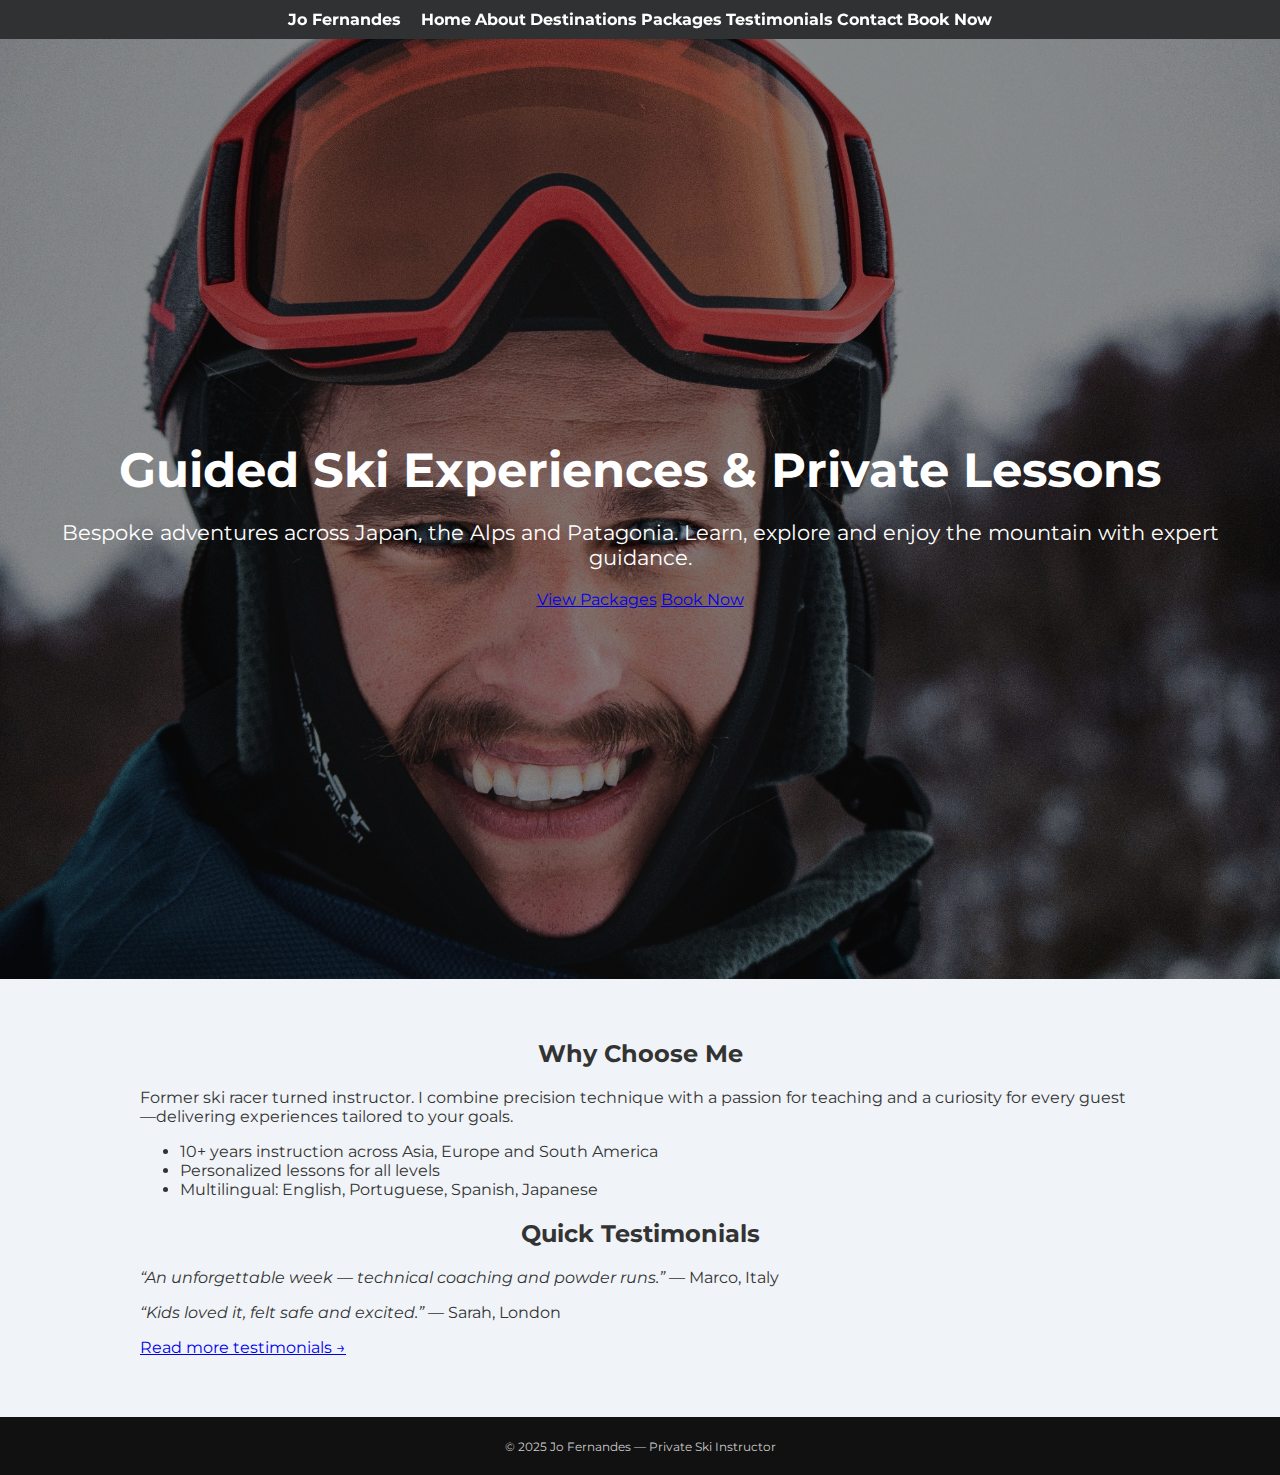
<file: index.html>
<!doctype html>
<html lang="en">
<head><meta charset="utf-8"><meta name="viewport" content="width=device-width,initial-scale=1">
<title>Jo Fernandes - Ski Guide</title>
<link href="https://fonts.googleapis.com/css2?family=Montserrat:wght@400;700&display=swap" rel="stylesheet">
<link rel="icon" href="assets/favicon.ico">
<link rel="stylesheet" href="assets/style.css">
</head>
<body>

<nav>
  <div class="nav-left">
    <a href="index.html">Jo Fernandes</a>
  </div>
  <div class="nav-right">
    <a href="index.html">Home</a>
    <a href="about.html">About</a>
    <a href="destinations.html">Destinations</a>
    <a href="packages.html">Packages</a>
    <a href="testimonials.html">Testimonials</a>
    <a href="contact.html">Contact</a>
    <a class="book-now" href="contact.html">Book Now</a>
  </div>
</nav>

<header class="hero">
  <div class="header-inner">
    <h1>Guided Ski Experiences & Private Lessons</h1>
    <p>Bespoke adventures across Japan, the Alps and Patagonia. Learn, explore and enjoy the mountain with expert guidance.</p>
    <a class="btn" href="packages.html">View Packages</a> <a class="btn" href="contact.html">Book Now</a>
  </div>
</header>

<main class="container">
  <section class="section-row">
    <div class="card">
      <h2>Why Choose Me</h2>
      <p>Former ski racer turned instructor. I combine precision technique with a passion for teaching and a curiosity for every guest—delivering experiences tailored to your goals.</p>
      <ul>
        <li>10+ years instruction across Asia, Europe and South America</li>
        <li>Personalized lessons for all levels</li>
        <li>Multilingual: English, Portuguese, Spanish, Japanese</li>
      </ul>
    </div>
    <div class="card">
      <h2>Quick Testimonials</h2>
      <p><em>“An unforgettable week — technical coaching and powder runs.”</em> — Marco, Italy</p>
      <p><em>“Kids loved it, felt safe and excited.”</em> — Sarah, London</p>
      <p><a href="testimonials.html">Read more testimonials →</a></p>
    </div>
  </section>
</main>

<footer><small>&copy; 2025 Jo Fernandes — Private Ski Instructor</small></footer>
</body></html>
</file>
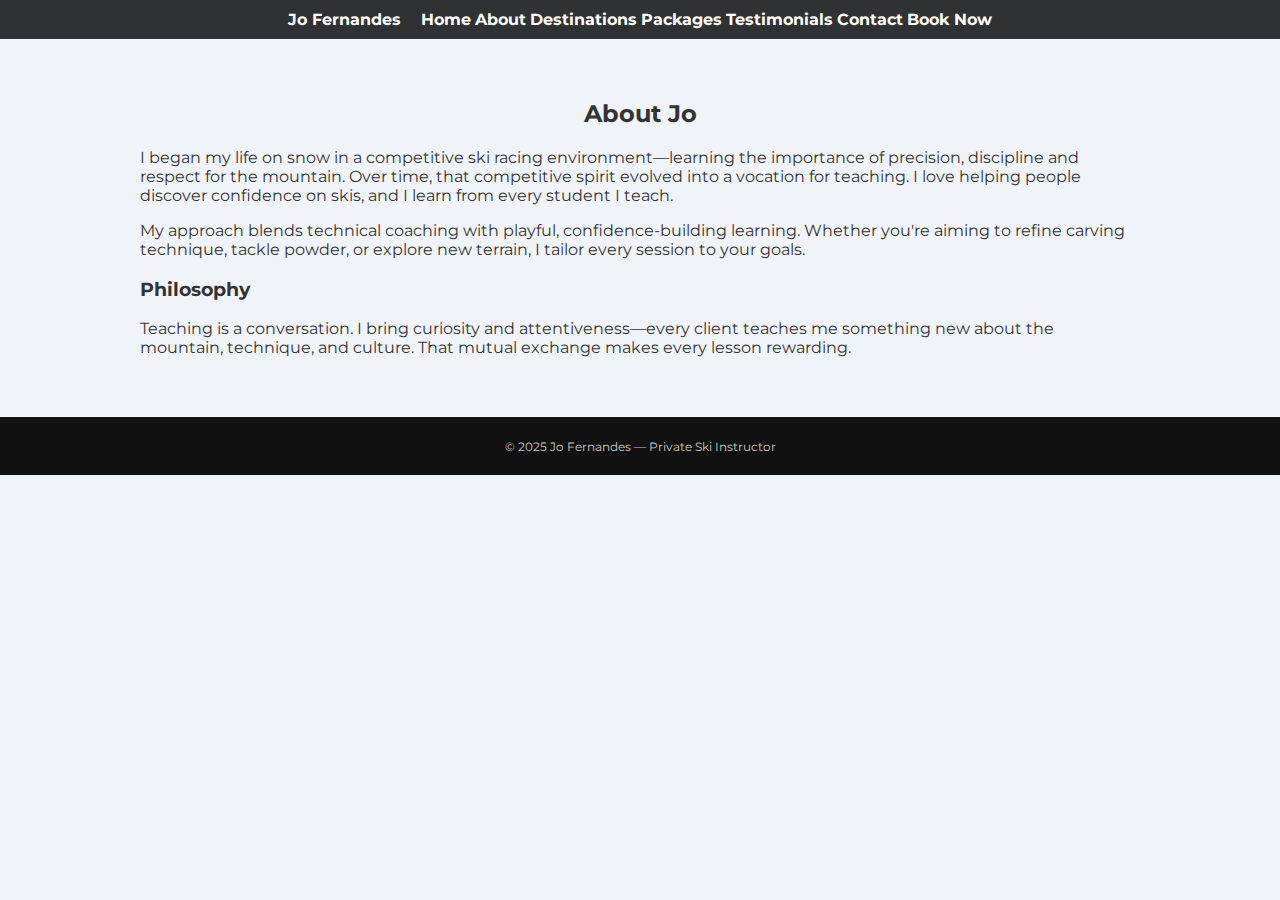
<file: about.html>
<!doctype html>
<html lang="en"><head><meta charset="utf-8"><meta name="viewport" content="width=device-width,initial-scale=1">
<title>About — Jo Fernandes</title>
<link href="https://fonts.googleapis.com/css2?family=Montserrat:wght@400;700&display=swap" rel="stylesheet">
<link rel="stylesheet" href="assets/style.css">
</head><body>

<nav>
  <div class="nav-left">
    <a href="index.html">Jo Fernandes</a>
  </div>
  <div class="nav-right">
    <a href="index.html">Home</a>
    <a href="about.html">About</a>
    <a href="destinations.html">Destinations</a>
    <a href="packages.html">Packages</a>
    <a href="testimonials.html">Testimonials</a>
    <a href="contact.html">Contact</a>
    <a class="book-now" href="contact.html">Book Now</a>
  </div>
</nav>

<main class="container">
  <section class="card">
    <h2>About Jo</h2>
    <p>I began my life on snow in a competitive ski racing environment—learning the importance of precision, discipline and respect for the mountain. Over time, that competitive spirit evolved into a vocation for teaching. I love helping people discover confidence on skis, and I learn from every student I teach.</p>
    <p>My approach blends technical coaching with playful, confidence-building learning. Whether you're aiming to refine carving technique, tackle powder, or explore new terrain, I tailor every session to your goals.</p>
    <h3>Philosophy</h3>
    <p>Teaching is a conversation. I bring curiosity and attentiveness—every client teaches me something new about the mountain, technique, and culture. That mutual exchange makes every lesson rewarding.</p>
  </section>
</main>
<footer><small>&copy; 2025 Jo Fernandes — Private Ski Instructor</small></footer>
</body></html>
</file>
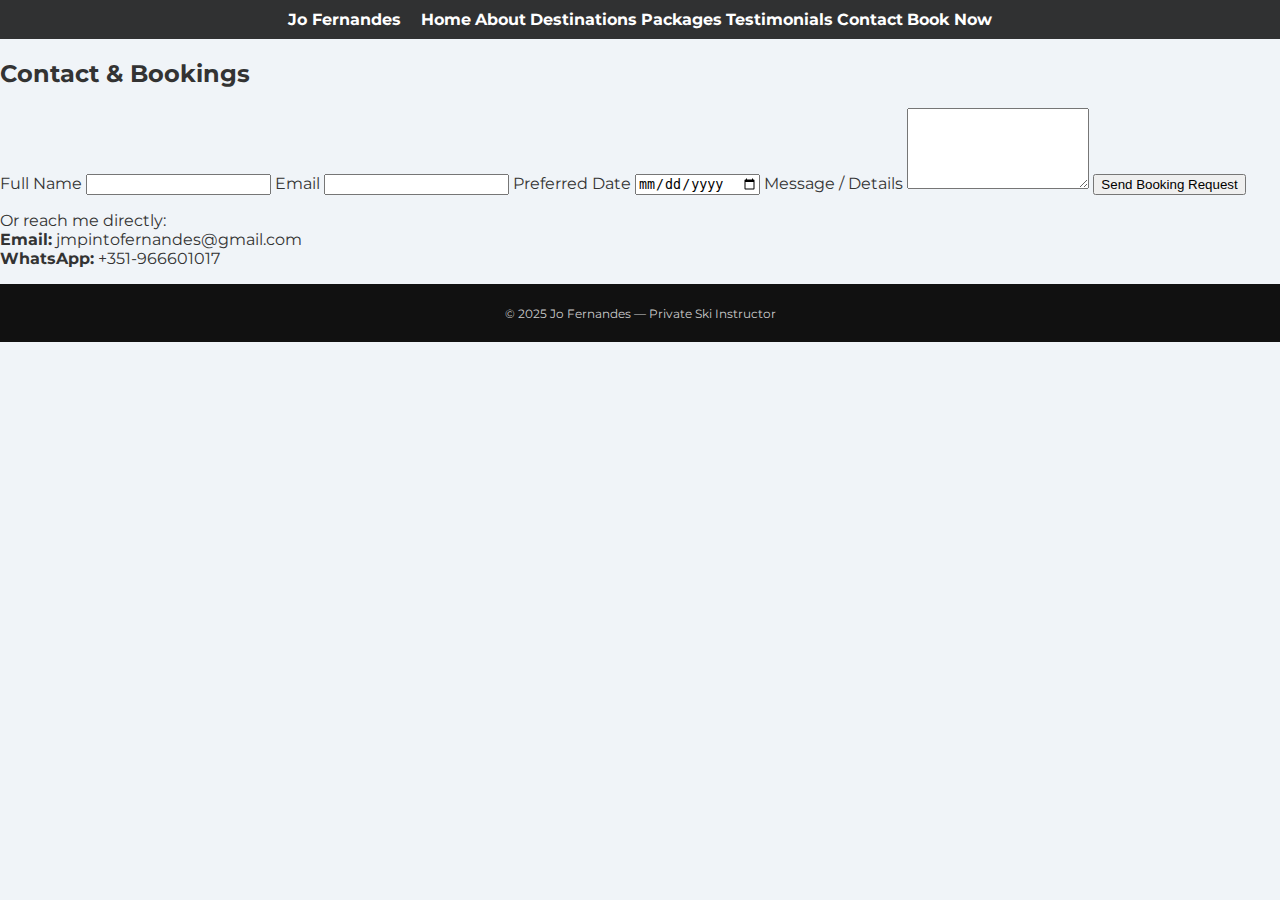
<file: contact.html>
<!doctype html>
<html lang="en"><head><meta charset="utf-8"><meta name="viewport" content="width=device-width,initial-scale=1">
<title>Contact — Jo Fernandes</title>
<link href="https://fonts.googleapis.com/css2?family=Montserrat:wght@400;700&display=swap" rel="stylesheet">
<link rel="stylesheet" href="assets/style.css">
</head><body>

<nav>
  <div class="nav-left">
    <a href="index.html">Jo Fernandes</a>
  </div>
  <div class="nav-right">
    <a href="index.html">Home</a>
    <a href="about.html">About</a>
    <a href="destinations.html">Destinations</a>
    <a href="packages.html">Packages</a>
    <a href="testimonials.html">Testimonials</a>
    <a href="contact.html">Contact</a>
    <a class="book-now" href="contact.html">Book Now</a>
  </div>
</nav>

<main class="container">
  <h2>Contact & Bookings</h2>
  <div class="card">
    <form action="https://formspree.io/f/maypkwzz" method="POST">
      <label for="name">Full Name</label>
      <input type="text" id="name" name="name" required>
      <label for="email">Email</label>
      <input type="email" id="email" name="email" required>
      <label for="date">Preferred Date</label>
      <input type="date" id="date" name="date">
      <label for="message">Message / Details</label>
      <textarea id="message" name="message" rows="5" required></textarea>
      <input type="hidden" name="_replyto" value="jmpintofernandes@gmail.com">
      <input type="hidden" name="_subject" value="New booking request from website">
      <button type="submit" class="btn">Send Booking Request</button>
    </form>
    <p>Or reach me directly:<br/><strong>Email:</strong> jmpintofernandes@gmail.com<br/><strong>WhatsApp:</strong> +351-966601017</p>
  </div>
</main>
<footer><small>&copy; 2025 Jo Fernandes — Private Ski Instructor</small></footer>
</body></html>
</file>
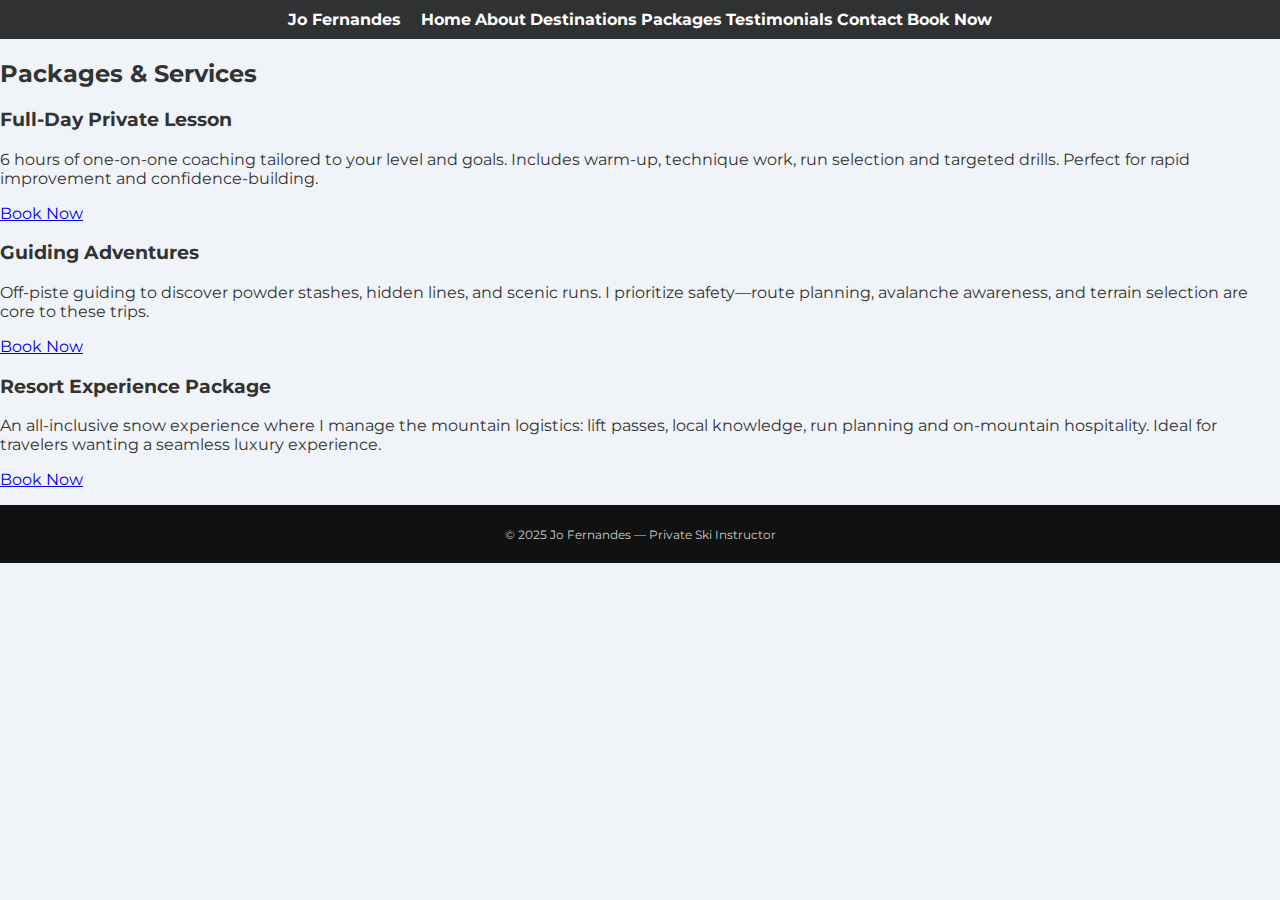
<file: packages.html>
<!doctype html>
<html lang="en"><head><meta charset="utf-8"><meta name="viewport" content="width=device-width,initial-scale=1">
<title>Packages — Jo Fernandes</title>
<link href="https://fonts.googleapis.com/css2?family=Montserrat:wght@400;700&display=swap" rel="stylesheet">
<link rel="stylesheet" href="assets/style.css">
</head><body>

<nav>
  <div class="nav-left">
    <a href="index.html">Jo Fernandes</a>
  </div>
  <div class="nav-right">
    <a href="index.html">Home</a>
    <a href="about.html">About</a>
    <a href="destinations.html">Destinations</a>
    <a href="packages.html">Packages</a>
    <a href="testimonials.html">Testimonials</a>
    <a href="contact.html">Contact</a>
    <a class="book-now" href="contact.html">Book Now</a>
  </div>
</nav>

<main class="container">
  <h2>Packages & Services</h2>
  <div class="card">
    <h3>Full-Day Private Lesson</h3>
    <p>6 hours of one-on-one coaching tailored to your level and goals. Includes warm-up, technique work, run selection and targeted drills. Perfect for rapid improvement and confidence-building.</p>
    <p><a class="btn" href="contact.html">Book Now</a></p>
  </div>
  <div class="card">
    <h3>Guiding Adventures</h3>
    <p>Off-piste guiding to discover powder stashes, hidden lines, and scenic runs. I prioritize safety—route planning, avalanche awareness, and terrain selection are core to these trips.</p>
    <p><a class="btn" href="contact.html">Book Now</a></p>
  </div>
  <div class="card">
    <h3>Resort Experience Package</h3>
    <p>An all-inclusive snow experience where I manage the mountain logistics: lift passes, local knowledge, run planning and on-mountain hospitality. Ideal for travelers wanting a seamless luxury experience.</p>
    <p><a class="btn" href="contact.html">Book Now</a></p>
  </div>
</main>
<footer><small>&copy; 2025 Jo Fernandes — Private Ski Instructor</small></footer>
</body></html>
</file>
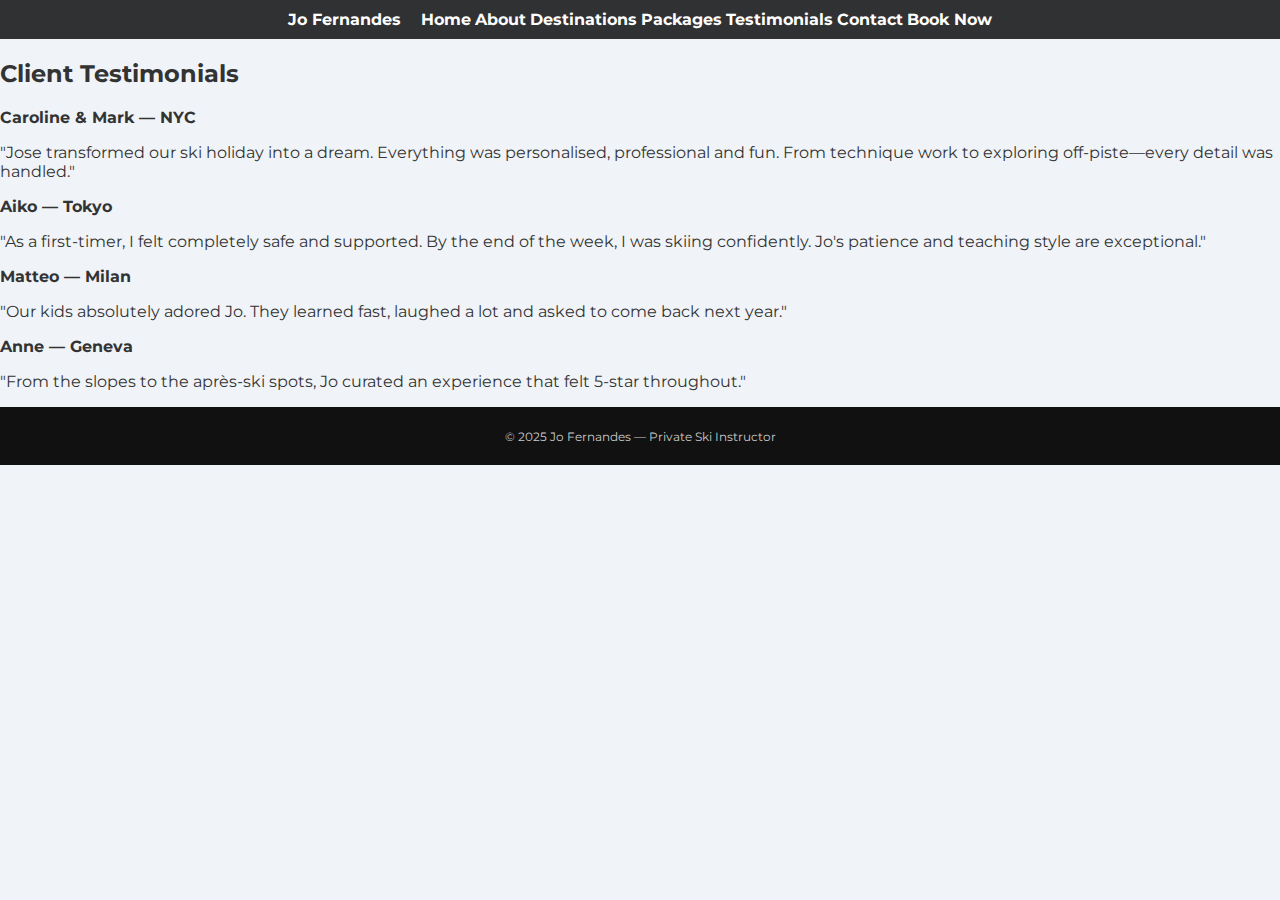
<file: testimonials.html>
<!doctype html>
<html lang="en"><head><meta charset="utf-8"><meta name="viewport" content="width=device-width,initial-scale=1">
<title>Testimonials — Jo Fernandes</title>
<link href="https://fonts.googleapis.com/css2?family=Montserrat:wght@400;700&display=swap" rel="stylesheet">
<link rel="stylesheet" href="assets/style.css">
</head><body>

<nav>
  <div class="nav-left">
    <a href="index.html">Jo Fernandes</a>
  </div>
  <div class="nav-right">
    <a href="index.html">Home</a>
    <a href="about.html">About</a>
    <a href="destinations.html">Destinations</a>
    <a href="packages.html">Packages</a>
    <a href="testimonials.html">Testimonials</a>
    <a href="contact.html">Contact</a>
    <a class="book-now" href="contact.html">Book Now</a>
  </div>
</nav>

<main class="container">
  <h2>Client Testimonials</h2>
  <div class="card">
    <p><strong>Caroline & Mark — NYC</strong></p>
    <p>"Jose transformed our ski holiday into a dream. Everything was personalised, professional and fun. From technique work to exploring off-piste—every detail was handled."</p>
  </div>
  <div class="card">
    <p><strong>Aiko — Tokyo</strong></p>
    <p>"As a first-timer, I felt completely safe and supported. By the end of the week, I was skiing confidently. Jo's patience and teaching style are exceptional."</p>
  </div>
  <div class="card">
    <p><strong>Matteo — Milan</strong></p>
    <p>"Our kids absolutely adored Jo. They learned fast, laughed a lot and asked to come back next year."</p>
  </div>
  <div class="card">
    <p><strong>Anne — Geneva</strong></p>
    <p>"From the slopes to the après-ski spots, Jo curated an experience that felt 5-star throughout."</p>
  </div>
</main>
<footer><small>&copy; 2025 Jo Fernandes — Private Ski Instructor</small></footer>
</body></html>
</file>
<file: assets/style.css>
body {
  margin: 0;
  font-family: 'Montserrat', sans-serif;
  background: #f0f4f8;
  color: #333;
}

/* Header / Hero Image */
header {
  background: linear-gradient(rgba(0,0,0,0.45), rgba(0,0,0,0.45)), url('../hero.jpg') center/cover no-repeat;
  height: 100vh;
  color: white;
  display: flex;
  flex-direction: column;
  justify-content: center;
  align-items: center;
  text-align: center;
  padding: 20px;
}
header h1 {
  font-size: 3rem;
  margin-bottom: 0.5rem;
}
header p {
  font-size: 1.3rem;
}

/* Navigation */
nav {
  background: rgba(0, 0, 0, 0.8);
  color: white;
  display: flex;
  justify-content: center;
  flex-wrap: wrap;
  gap: 20px;
  padding: 10px 0;
  position: sticky;
  top: 0;
  z-index: 1000;
}
nav a {
  color: white;
  text-decoration: none;
  font-weight: 700;
  transition: color 0.3s;
}
nav a:hover {
  color: #00bfff;
}

/* Sections */
section {
  max-width: 1000px;
  margin: 60px auto;
  padding: 0 20px;
}
section h2 {
  text-align: center;
  margin-bottom: 20px;
}

/* CTA */
.cta {
  background: #00bfff;
  color: white;
  text-align: center;
  padding: 50px 20px;
  border-radius: 8px;
}
.cta a {
  background: white;
  color: #00bfff;
  padding: 12px 25px;
  text-decoration: none;
  border-radius: 5px;
  font-weight: bold;
  display: inline-block;
  margin-top: 15px;
  transition: background 0.3s;
}
.cta a:hover {
  background: #f0f4f8;
}

/* Footer */
footer {
  background: #111;
  color: #ccc;
  text-align: center;
  padding: 20px;
  font-size: 0.9rem;
}

/* Responsive */
@media (max-width: 600px) {
  header h1 {
    font-size: 2.2rem;
  }
  header p {
    font-size: 1rem;
  }
}
</file>
